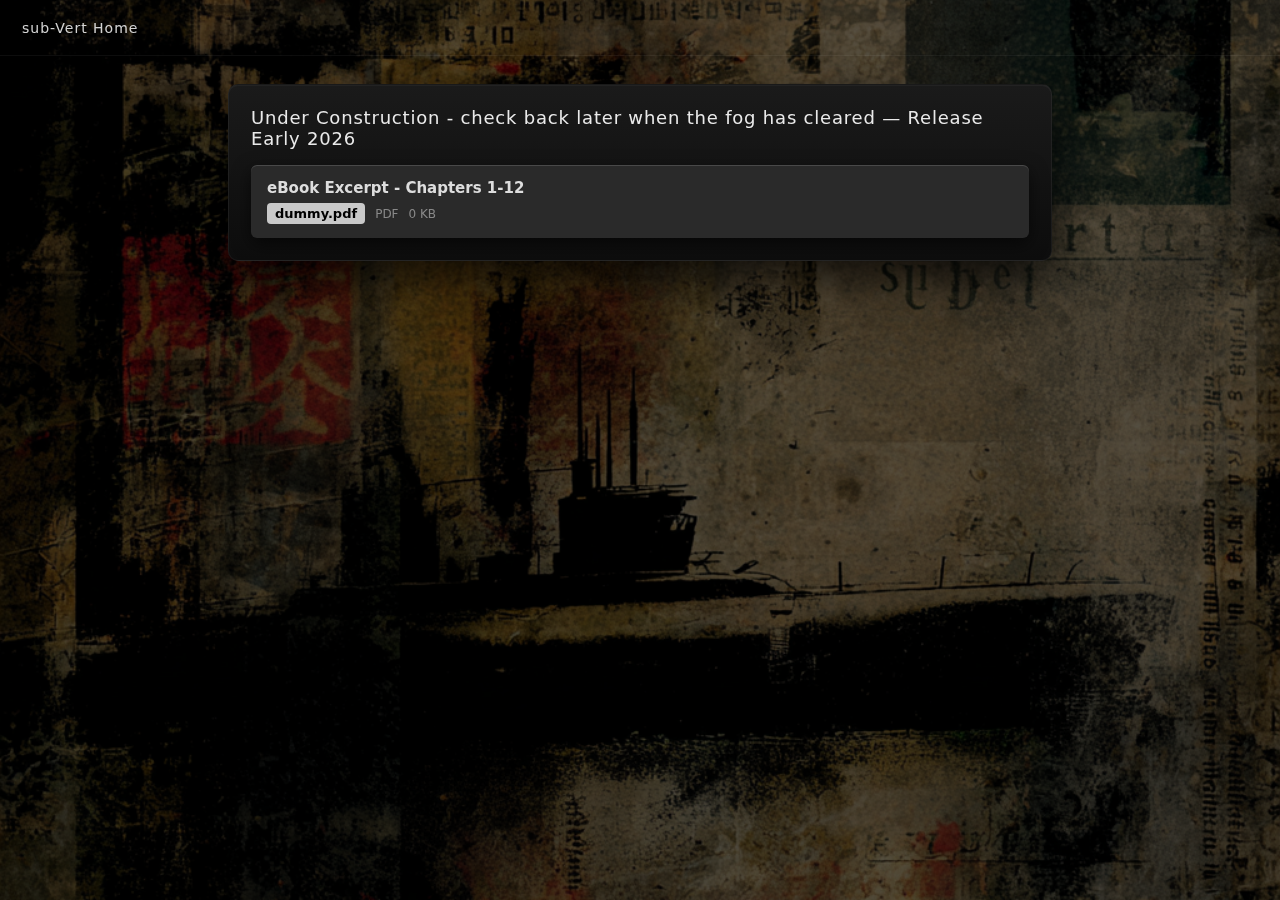
<file: bt_info.html>
<!doctype html>
<html lang="en">
<head>
<meta charset="utf-8">
<meta name="viewport" content="width=device-width, initial-scale=1">
<title>sub-Vert File Access</title>

<style>
/* ---- palette & base ---- */
:root{
  --black: #000000;
  --panel: #121212;
  --panel-gloss: linear-gradient(180deg, #1a1a1a, #0d0d0d);
  --border-soft: rgba(255,255,255,0.05);

  --copper: #2a2a2a;
  --copper-text: #dddddd;
  
/*  --copper: linear-gradient(
    90deg,
    #3a2a1c,
    #5c432a,
    #4a3422
  );
  --copper-text: #e0c9aa;
*/ 
  
  
  --muted: #9a9a9a;
  --white: #eaeaea;
}

*{
  box-sizing: border-box;
}

html,body{
  margin:0;
  padding:0;
  min-height:100%;
  background-color:#000;
  background-image: url("images/bg_will.png");
  background-size: cover;
  background-position: center center;
  background-repeat: no-repeat;
  background-attachment: fixed;
  color: var(--white);
  font-family: system-ui, -apple-system, BlinkMacSystemFont, "Helvetica Neue", Arial, sans-serif;
}

body::before{
  content:"";
  position: fixed;
  inset: 0;
  background: rgba(0,0,0,0.65);
  z-index: 0;
}
main, header{
  position: relative;
  z-index: 1;
}

/* ---- layout ---- */
header{
  padding: 18px 22px;
  border-bottom: 1px solid var(--border-soft);
}

header a{
  color: var(--white);
  text-decoration: none;
  font-size: 14px;
  letter-spacing: 1px;
  opacity: 0.9;
}

header a:hover{
  opacity: 1;
}

main{
  padding: 28px 18px 60px;
  max-width: 860px;
  margin: 0 auto;
  display: flex;
  flex-direction: column;
  gap: 28px;
}

/* ---- floating section panel ---- */
section.release{
  background: var(--panel-gloss);
  border: 1px solid var(--border-soft);
  border-radius: 10px;
  padding: 22px;
  box-shadow:
    0 20px 40px rgba(0,0,0,0.7),
    inset 0 1px 0 rgba(255,255,255,0.04);
}

/* optional section heading */
.release h2{
  margin: 0 0 16px 0;
  font-size: 18px;
  font-weight: 500;
  letter-spacing: 0.8px;
}

/* ---- download bar ---- */
.download{
  display: flex;
  flex-direction: column;
  gap: 6px;
  padding: 14px 16px;
  border-radius: 6px;
  background: var(--copper);
  box-shadow:
    inset 0 1px 0 rgba(255,255,255,0.15),
    0 6px 18px rgba(0,0,0,0.6);
}

/* title text (not the link) */
.download .title{
  font-size: 15px;
  font-weight: 600;
  color: var(--copper-text);
}

/* file line */
.download .file{
  font-size: 13px;
  display: flex;
  flex-wrap: wrap;
  gap: 10px;
  align-items: center;
}

/* actual download link */
.download .file a{
  color: #000;
  background: rgba(255,255,255,0.75);
  padding: 3px 8px;
  border-radius: 4px;
  text-decoration: none;
  font-weight: 600;
}

.download .file a:hover{
  background: rgba(255,255,255,0.9);
}

/* metadata */
.download .meta{
  color: #BBB;
  opacity: 0.65;
  font-size: 12px;
}

/* ---- mobile polish ---- */
@media (max-width: 480px){
  .release{
    padding: 18px;
  }
  .release h2{
    font-size: 16px;
  }
}
</style>
</head>

<body>

<header>
  <a href="index.html">sub-Vert Home</a>
</header>

<main>


		
  <!-- ===== SECTION 1 ===== -->
  <section class="release">
    <h2>Under Construction - check back later when the fog has cleared — Release Early 2026</h2>

    <div class="download">
 
      <div class="title">
        eBook Excerpt - Chapters 1-12 
      </div>
  <div class="file">
   <a href="files/dummy.pdf" target="_blank">
     dummy.pdf
   </a>
   <span class="meta">PDF</span>
   <span class="meta">0 KB</span>
  </div>

    </div>
  </section>

  <!-- ===== SECTION 2 =====   <section class="release">
    <h2>Warm Blue Waters -- Release Spring 2026</h2>
   <div class="download">
      <div class="title">
        eBook Chapter Summary *** Spoiler Alert ***
      </div>
      <div class="file">
        <a href="warm_blue_summary.pdf" target="_blank">
          warm_blue_summary.pdf
        </a>
        <span class="meta">PDF</span>
        <span class="meta"> KB</span>
      </div>
    </div>
  </section>
-->

</main>

</body>
</html>
</file>
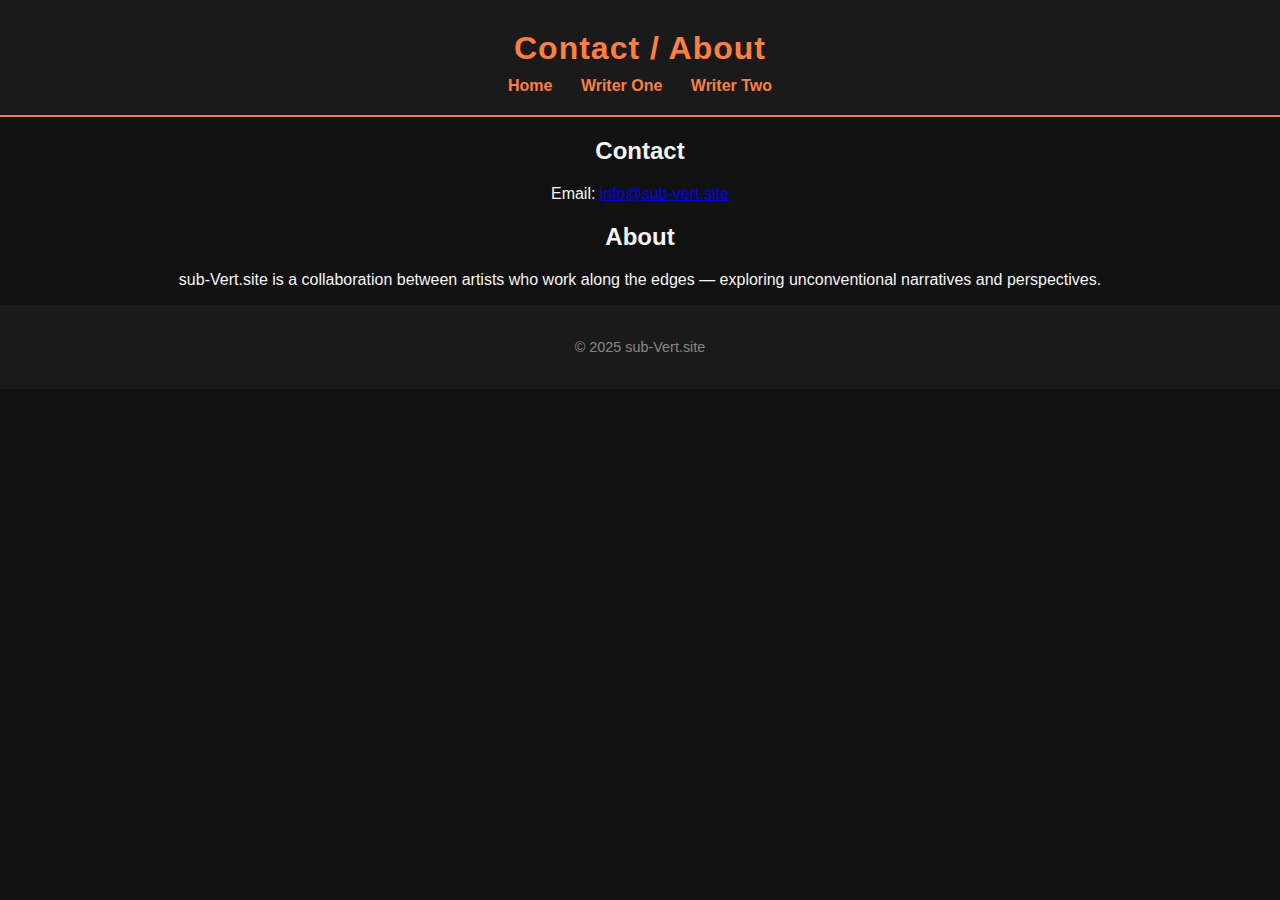
<file: contact.html>
<!DOCTYPE html>
<html lang="en">
<head>
  <meta charset="UTF-8" />
  <meta name="viewport" content="width=device-width, initial-scale=1.0" />
  <title>Contact / About | sub-Vert.site</title>
  <link rel="stylesheet" href="style.css" />
  <link rel="icon" type="image/png" href="favicon.png" />
</head>
<body>
  <header>
    <h1>Contact / About</h1>
    <nav>
      <a href="index.html">Home</a>
      <a href="writer1.html">Writer One</a>
      <a href="writer2.html">Writer Two</a>
    </nav>
  </header>

  <main>
    <h2>Contact</h2>
    <p>Email: <a href="mailto:info@sub-vert.site">info@sub-vert.site</a></p>

    <h2>About</h2>
    <p>sub-Vert.site is a collaboration between artists who work along the edges — exploring unconventional narratives and perspectives.</p>
  </main>

  <footer>
    <p>© 2025 sub-Vert.site</p>
  </footer>
</body>
</html>
</file>
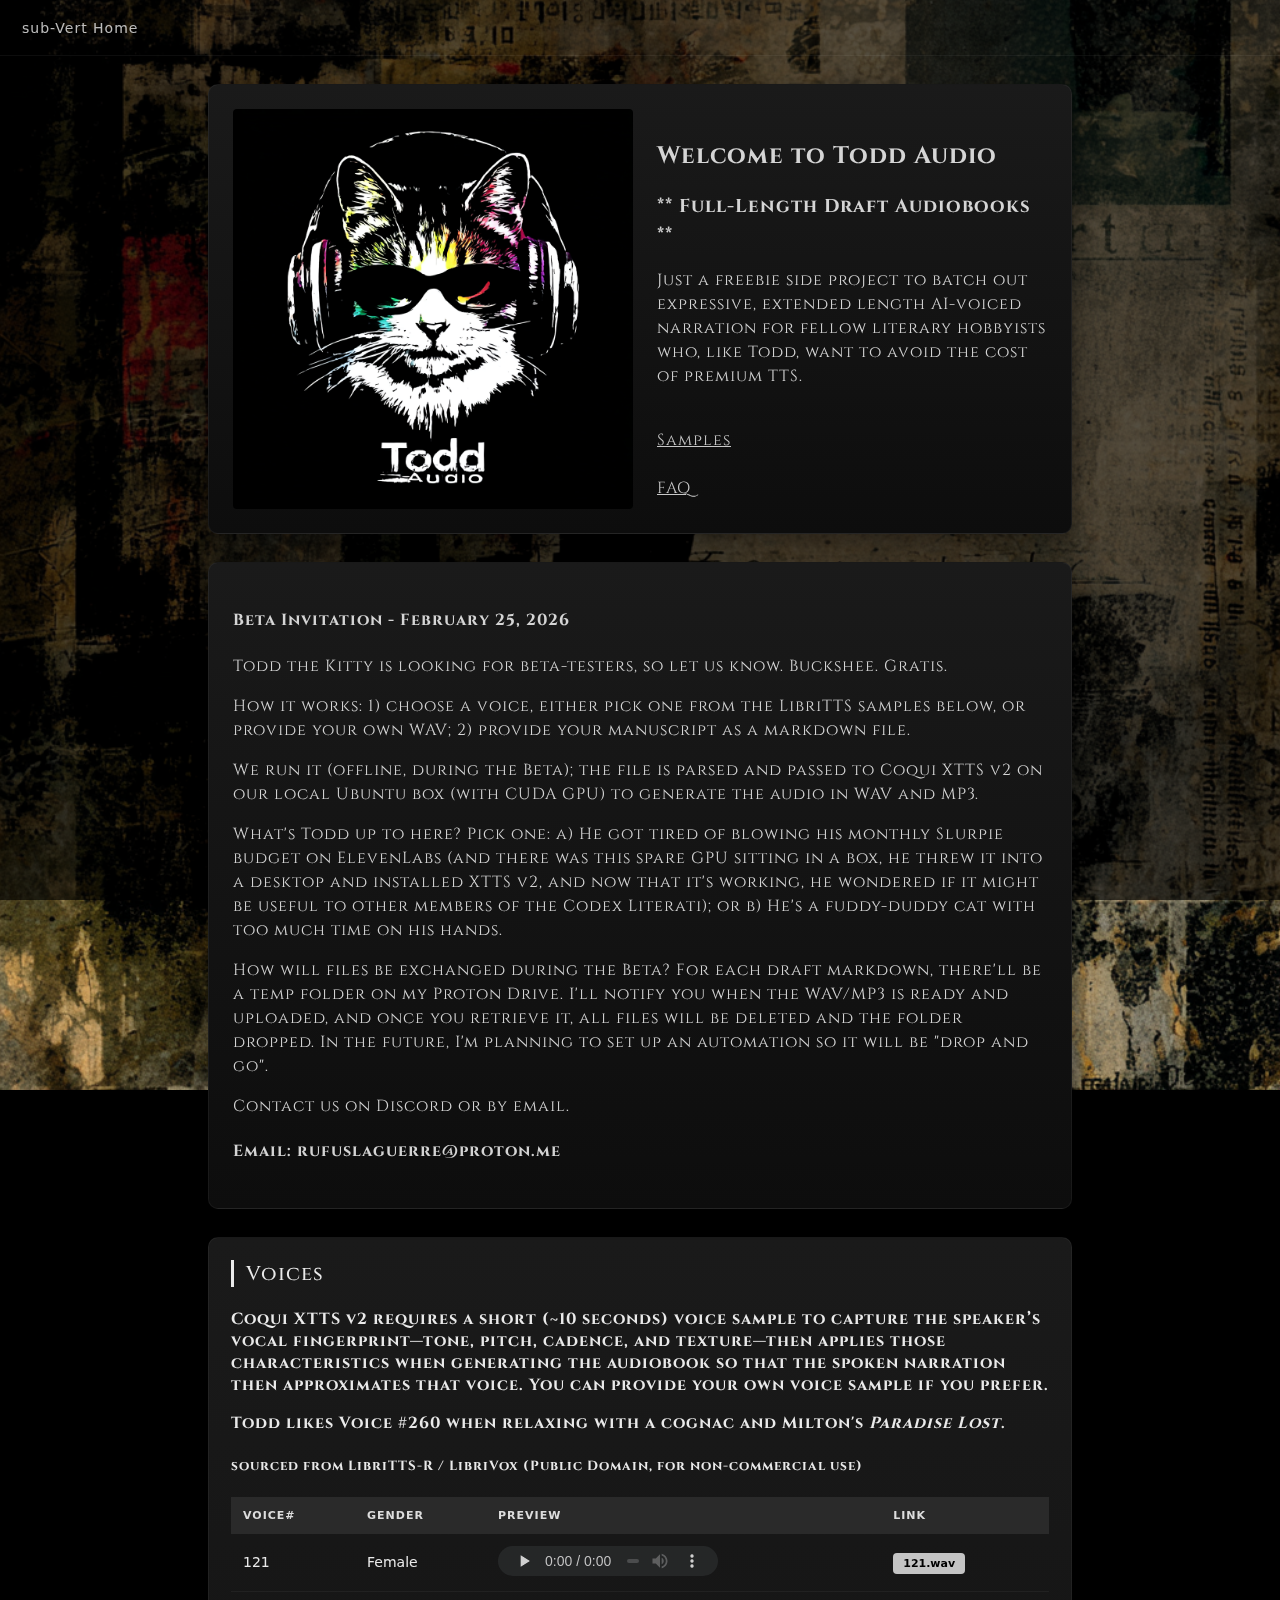
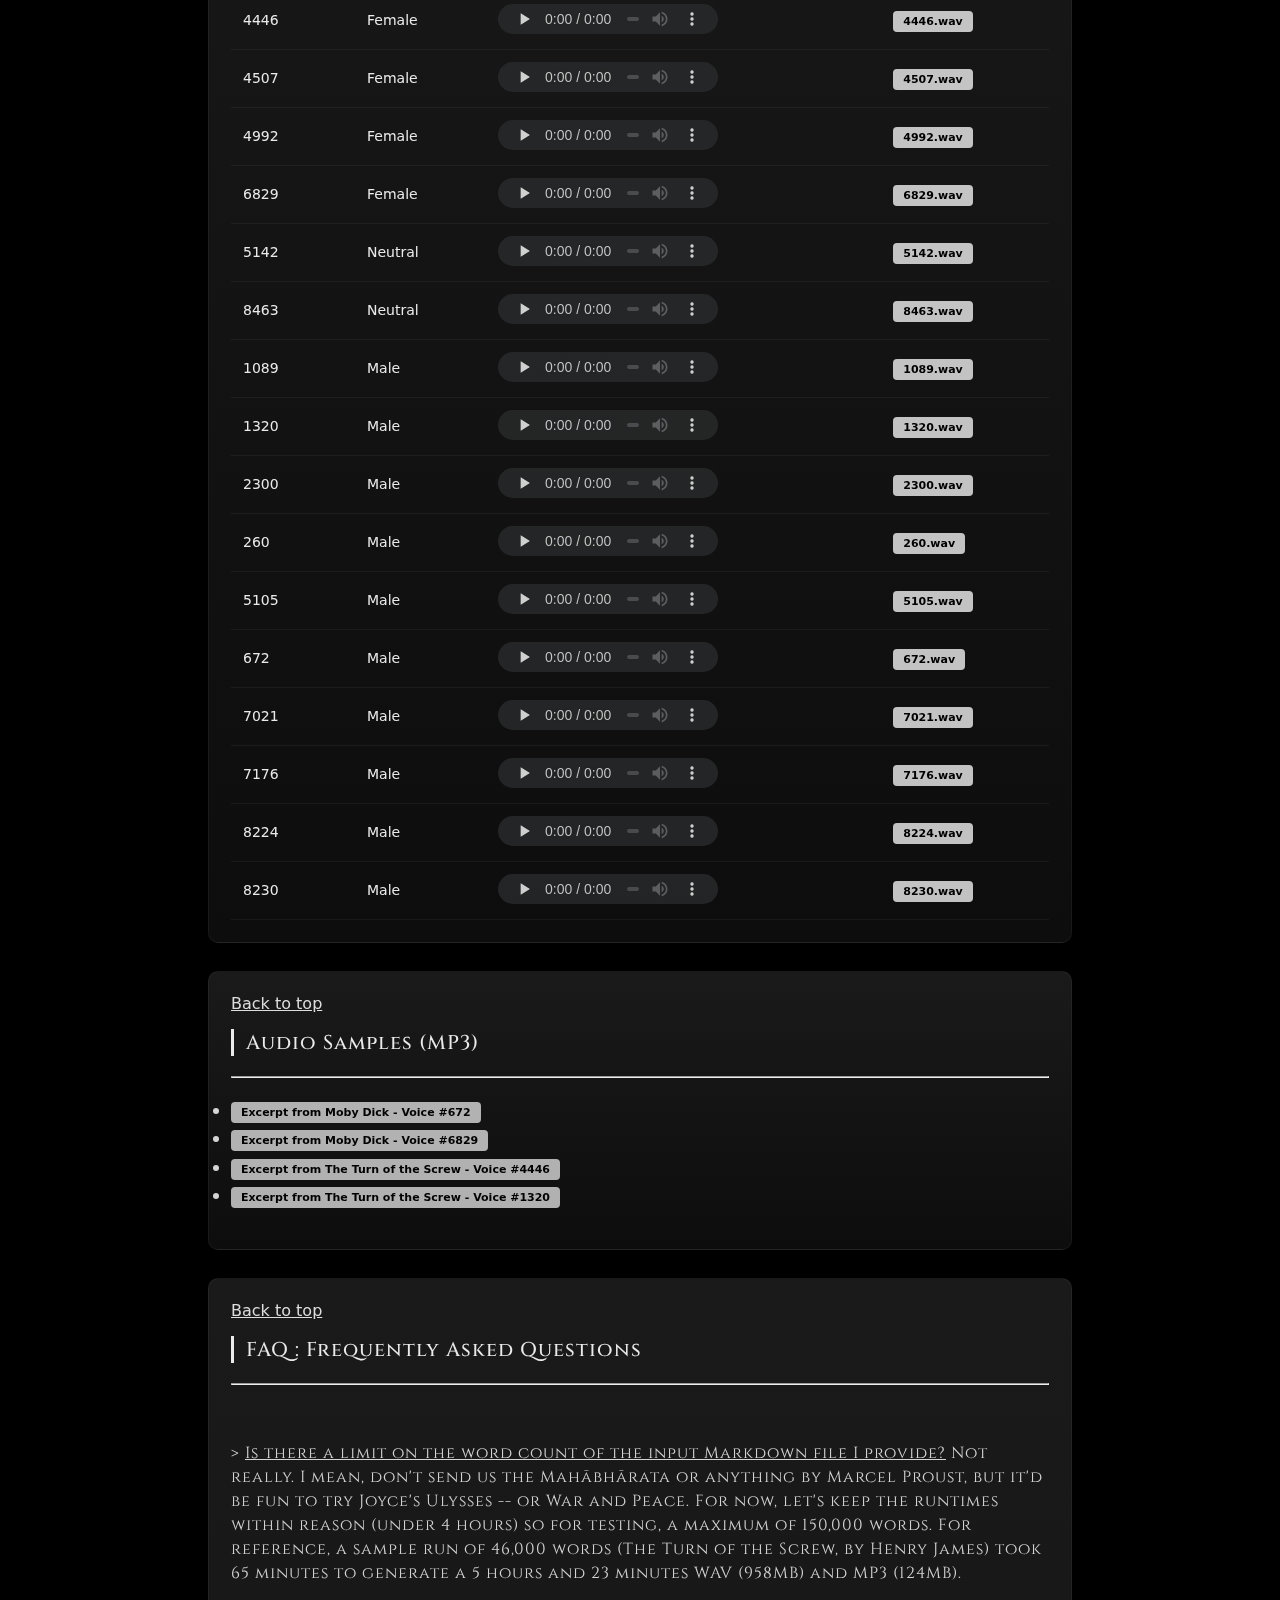
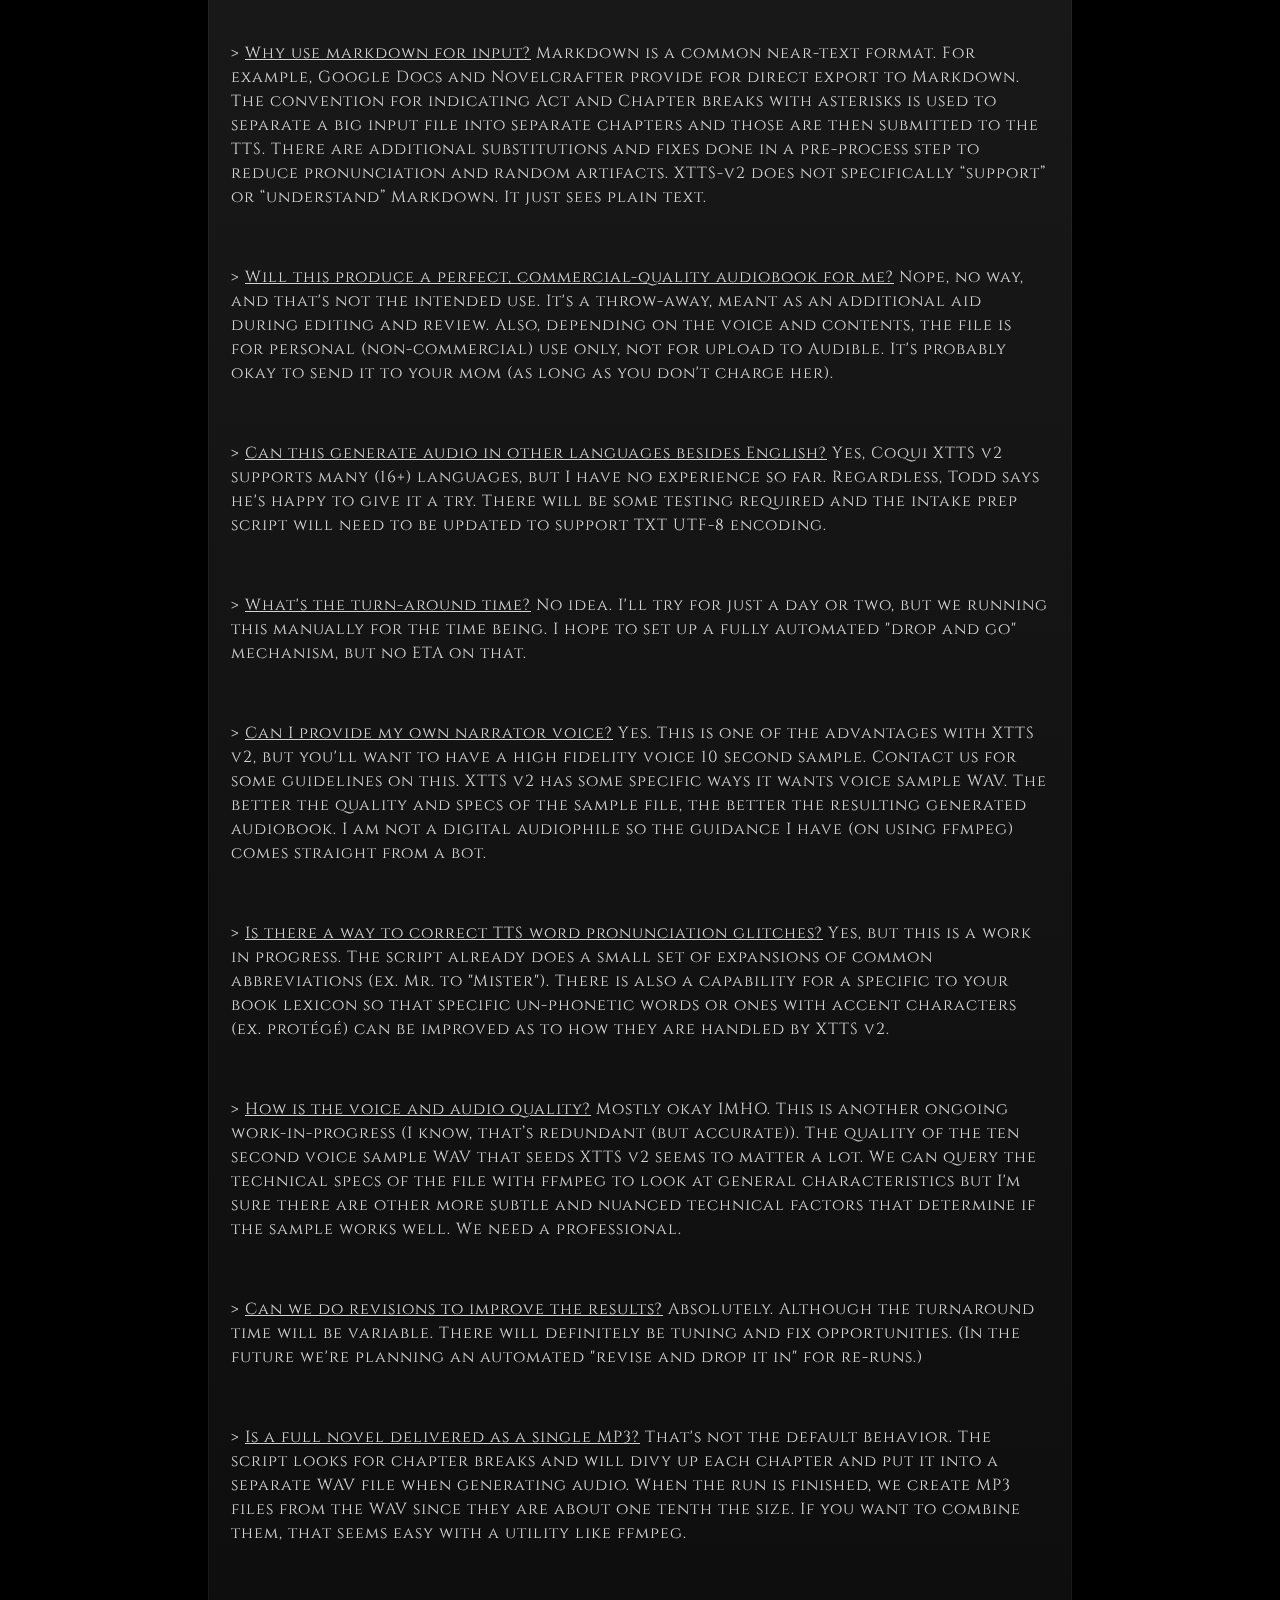
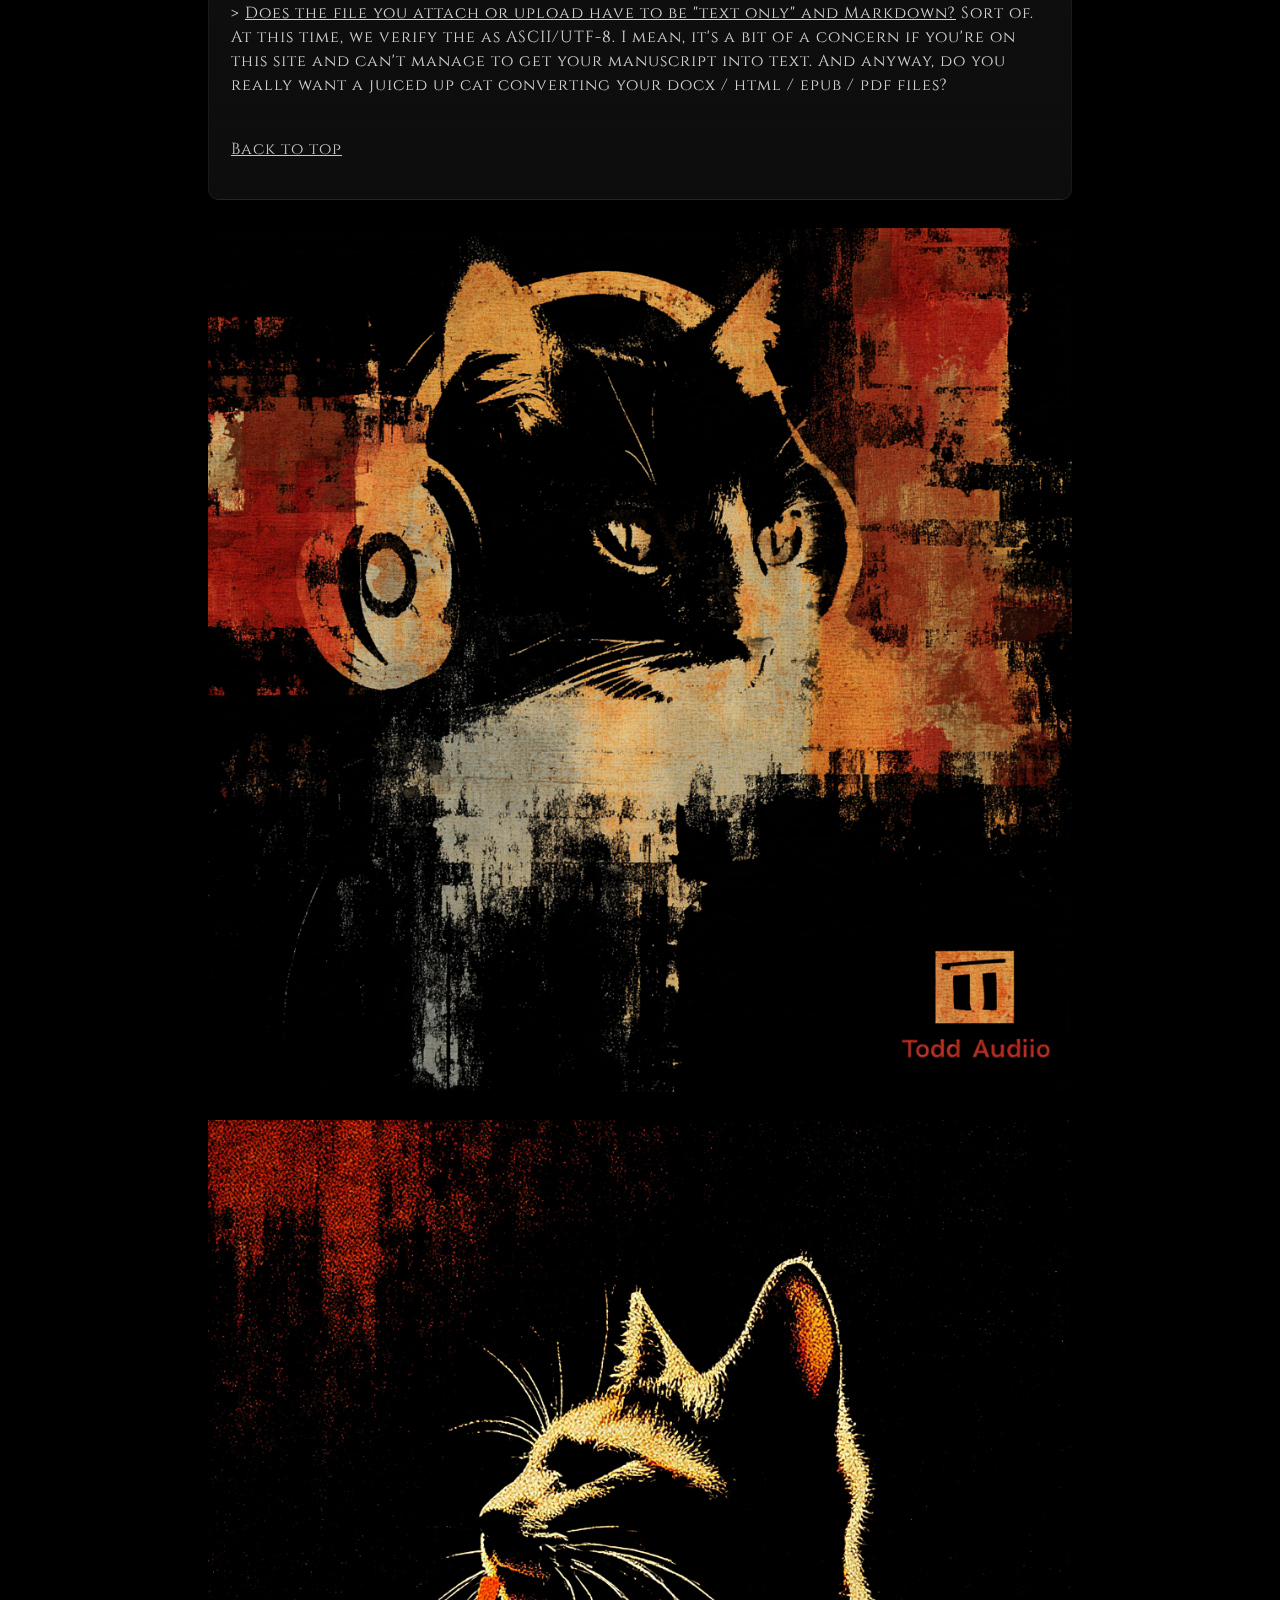
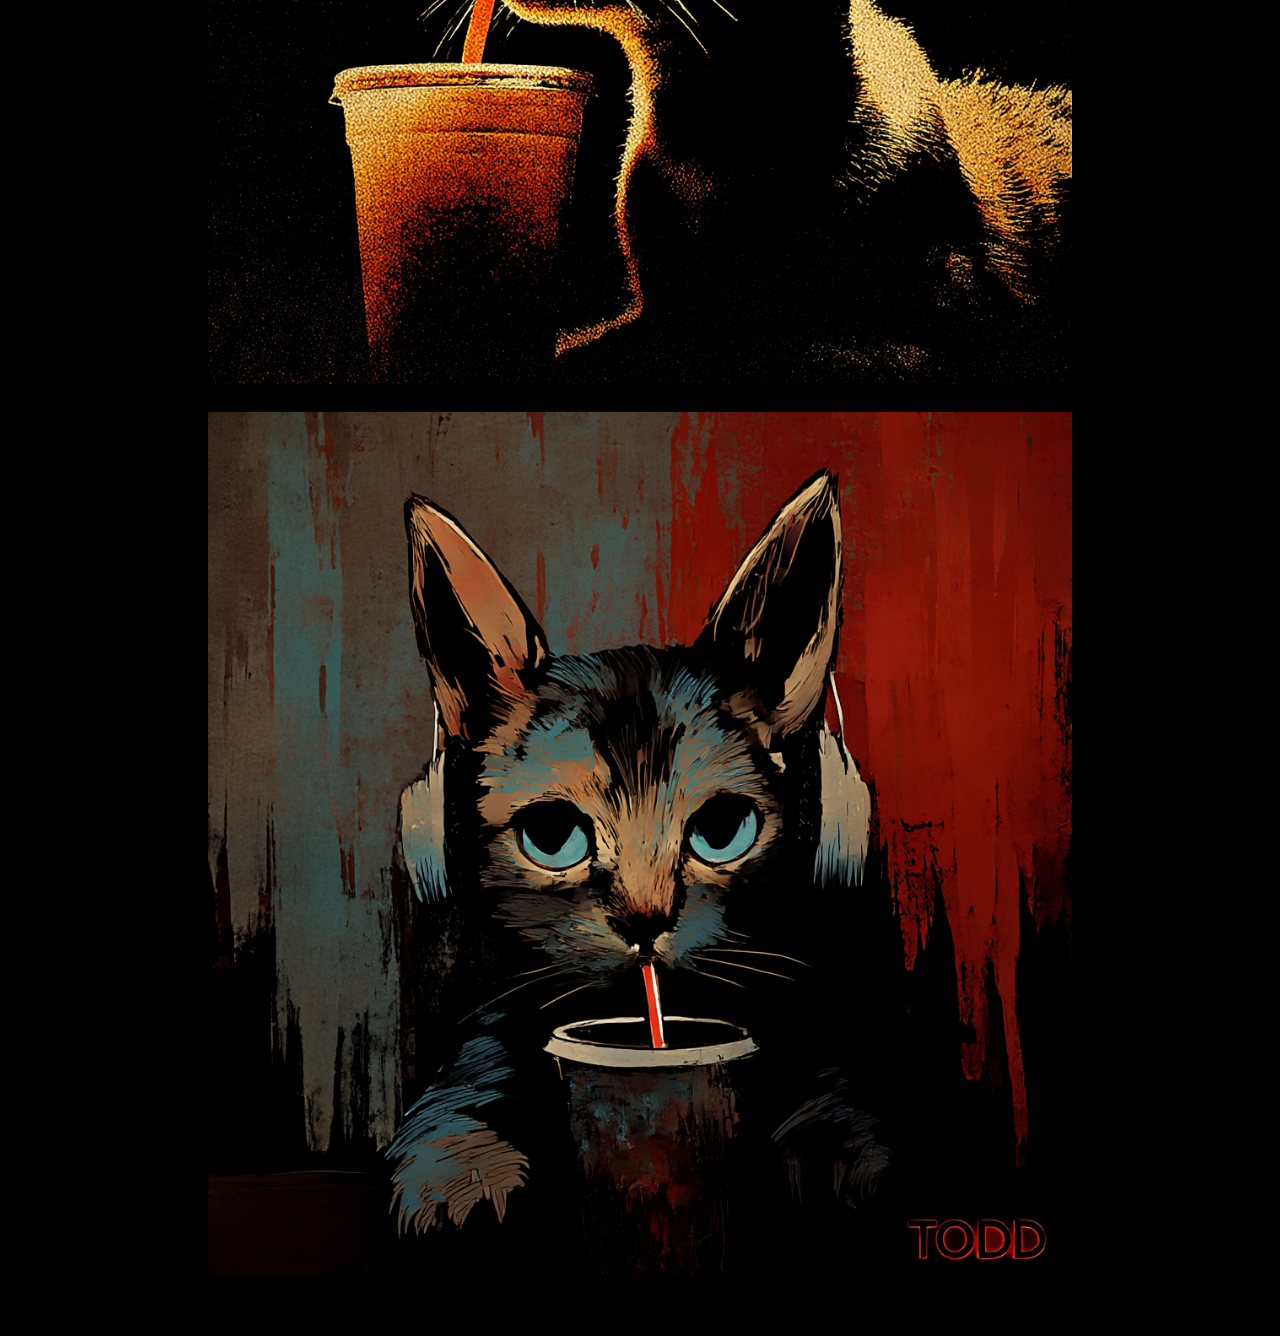
<file: todd_audio.html>
<!doctype html>
<html lang="en">
<head>
<meta charset="utf-8">
<meta name="viewport" content="width=device-width, initial-scale=1">
<title>Todd Audio TTS</title>



<link href="https://fonts.googleapis.com/css2?family=Cinzel:wght@500&display=swap" rel="stylesheet">

<style>
/* ---- palette & base (Preserved from original) ---- */
:root{
  --black: #000000;
  --panel: #121212;
  --panel-gloss: linear-gradient(180deg, #1a1a1a, #0d0d0d);
  --border-soft: rgba(255,255,255,0.05);
  --copper: #2a2a2a;
  --copper-text: #dddddd;
  --muted: #9a9a9a;
  --white: #eaeaea;
}

*{
  box-sizing: border-box;
}

html,body{
  margin:0;
  padding:0;
  min-height:100%;
  background-color:#000;
  background-image: url("images/bg_will.png");
  background-size: cover;
  background-position: center center;
  background-repeat: no-repeat;
  background-attachment: fixed;
  color: var(--white);
  font-family: system-ui, -apple-system, BlinkMacSystemFont, "Helvetica Neue", Arial, sans-serif;
}

body::before{
  content:"";
  position: fixed;
  inset: 0;
  background: rgba(0,0,0,0.65);
  z-index: 0;
}
main, header{
  position: relative;
  z-index: 1;
}

/* ---- layout ---- */
/* ---- layout ---- */
header{
  padding: 18px 22px;
  border-bottom: 1px solid var(--border-soft);
}

/* Updated to ensure links stay visible */
header a, 
header a:visited {
  color: var(--white);
  text-decoration: none;
  font-size: 14px;
  letter-spacing: 1px;
  opacity: 0.8;
  transition: opacity 0.2s ease;
}

header a:hover {
  opacity: 1;
  color: var(--white); /* Forces it to stay white on hover */
}

main{
  padding: 28px 18px 60px;
  max-width: 900px;
  margin: 0 auto;
  display: flex;
  flex-direction: column;
  gap: 28px;
}

/* ---- NEW: Logo & Top Text Section ---- */
.brand-header {
  display: flex;
  align-items: center;
  gap: 24px;
  background: var(--panel-gloss);
  border: 1px solid var(--border-soft);
  border-radius: 10px;
  padding: 24px;
  box-shadow: 0 10px 30px rgba(0,0,0,0.5);
}

.brand-header img {
  max-height: 400px;
  width: auto;
  border-radius: 4px;
}

.brand-text {
  flex: 1;
  /* 2. UPDATED THESE TWO LINES FOR CINZEL */
    font-family: 'Cinzel', serif;
    letter-spacing: 1px;
  font-size: 16px;
  line-height: 1.5;
  color: var(--white);
  opacity: 0.9;
}

/* ---- Table & Content Styling ---- */
section.release{
  background: var(--panel-gloss);
  border: 1px solid var(--border-soft);
  border-radius: 10px;
  padding: 22px;
  box-shadow: 0 20px 40px rgba(0,0,0,0.7);
}

.release h2{
  margin: 0 0 20px 0;
  font-size: 20px;
  font-weight: 500;
  letter-spacing: 0.8px;
  border-left: 3px solid var(--white);
  padding-left: 12px;
}

.table-container {
  overflow-x: auto;
}

table {
  width: 100%;
  border-collapse: collapse;
  font-size: 14px;
}

th {
  text-align: left;
  background: var(--copper);
  color: var(--copper-text);
  padding: 12px;
  text-transform: uppercase;
  font-size: 11px;
  letter-spacing: 1px;
}

td {
  padding: 12px;
  border-bottom: 1px solid var(--border-soft);
  vertical-align: middle;
}

audio {
  height: 30px;
  width: 220px;
  filter: invert(90%) hue-rotate(180deg) brightness(1.2);
  opacity: 0.8;
}

.file-link {
  color: #000;
  background: rgba(255,255,255,0.75);
  padding: 4px 10px;
  border-radius: 4px;
  text-decoration: none;
  font-weight: 600;
  font-size: 11px;
}

.file-link:hover {
  background: rgba(255,255,255,0.9);
}


hr.custom1 {
    border: none;           /* Remove default border */
    height: 5px;            /* Set the thickness (height) */
	color: #567;
    background-color: #345; /* Set the color */
  }


/* ---- mobile polish ---- */
@media (max-width: 600px){
  .brand-header {
    flex-direction: column;
    text-align: center;
    gap: 16px;
  }
  audio { width: 140px; }
  th, td { padding: 8px; }
}
</style>
</head>

<body>

<header>
  <a href="index.html">sub-Vert Home</a>
</header>

<main>

  <div class="brand-header">
    <img src="./images/todd_audio_logo.png" alt="Todd Audio Logo">
    <div class="brand-text">
  <p>
<h2>Welcome to Todd Audio</h2>
	<h3>** Full-Length Draft Audiobooks **</h3>
	<p>Just a freebie side project to batch out expressive, extended length AI-voiced narration for fellow literary hobbyists who, like Todd, want to avoid the cost of premium TTS.</p>
	<br><a href="#mp3" style="color: #dddddd;">Samples</a>
	<br><br><a href="#faq" style="color: #dddddd;">FAQ</a>
 	</div>
  </div>


  <div class="brand-header">
    <div class="brand-text">
  <p>
<h4>Beta Invitation - February 25, 2026</h4>
<p>Todd the Kitty is looking for beta-testers, so let us know. Buckshee. Gratis. 
<p>How it works: 1) choose a voice, either pick one from the LibriTTS samples below, or provide your own WAV; 2) provide your manuscript as a markdown file. 
	<p>We run it (offline, during the Beta); the file is parsed and passed to Coqui XTTS v2 on our local Ubuntu box (with CUDA GPU) to generate the audio in WAV and MP3.
<p> What's Todd up to here? Pick one: a) He got tired of blowing his monthly Slurpie budget on ElevenLabs (and there was this spare GPU sitting in a box, he threw it into a desktop and installed XTTS v2, and now that it's working, he wondered if it might be useful to other members of the Codex Literati); or  b) He's a fuddy-duddy cat with too much time on his hands.
<p>How will files be exchanged during the Beta? For each draft markdown, there'll be a temp folder on my Proton Drive. I'll notify you when the WAV/MP3 is ready and uploaded, and once you retrieve it, all files will be deleted and the folder dropped. In the future, I'm planning to set up an automation so it will be "drop and go".
	
	<p>Contact us on Discord or by email.
<br><p><h4>Email:  rufuslaguerre@proton.me</h4>
		</div>
  </div>

  <section class="release">
    <h2 style="font-family: 'Cinzel', serif; letter-spacing: 1px;">Voices</h2>
	<h4 style="font-family: 'Cinzel', serif; letter-spacing: 1px;">  Coqui XTTS v2 requires a short (~10 seconds) voice sample to capture the speaker’s vocal fingerprint—tone, pitch, cadence, and texture—then applies those characteristics when generating the audiobook so that the spoken narration then approximates that voice. You can provide your own voice sample if you prefer. 
		<p>Todd likes Voice #260 when relaxing with a cognac and Milton's <i>Paradise Lost</i>. </h4>
	<h5 style="font-family: 'Cinzel', serif; letter-spacing: 1px;">sourced from LibriTTS-R / LibriVox (Public Domain, for non-commercial use)</h5>
    <div class="table-container">
      <table>
        <thead>
          <tr>
            <th>Voice#</th>
            <th>Gender</th>
            <th>Preview</th>
            <th>Link</th>
          </tr>
        </thead>
        <tbody>
          <tr>
            <td>121</td>
            <td>Female</td>
            <td><audio controls preload="none"><source src="./files/121.wav" type="audio/wav"></audio></td>
            <td><a href="./files/121.wav" class="file-link" target="_blank">121.wav</a></td>
          </tr>
          <tr>
            <td>4446</td>
            <td>Female</td>
            <td><audio controls preload="none"><source src="./files/4446.wav" type="audio/wav"></audio></td>
            <td><a href="./files/4446.wav" class="file-link" target="_blank">4446.wav</a></td>
          </tr>
          <tr>
            <td>4507</td>
            <td>Female</td>
            <td><audio controls preload="none"><source src="./files/4507.wav" type="audio/wav"></audio></td>
            <td><a href="./files/4507.wav" class="file-link" target="_blank">4507.wav</a></td>
          </tr>
          <tr>
            <td>4992</td>
            <td>Female</td>
            <td><audio controls preload="none"><source src="./files/4992.wav" type="audio/wav"></audio></td>
            <td><a href="./files/4992.wav" class="file-link" target="_blank">4992.wav</a></td>
          </tr>
          <tr>
            <td>6829</td>
            <td>Female</td>
            <td><audio controls preload="none"><source src="./files/6829.wav" type="audio/wav"></audio></td>
            <td><a href="./files/6829.wav" class="file-link" target="_blank">6829.wav</a></td>
          </tr>
          <tr>
            <td>5142</td>
            <td>Neutral</td>
            <td><audio controls preload="none"><source src="./files/5142.wav" type="audio/wav"></audio></td>
            <td><a href="./files/5142.wav" class="file-link" target="_blank">5142.wav</a></td>
          </tr>
          <tr>
            <td>8463</td>
            <td>Neutral</td>
            <td><audio controls preload="none"><source src="./files/8463.wav" type="audio/wav"></audio></td>
            <td><a href="./files/8463.wav" class="file-link" target="_blank">8463.wav</a></td>
          </tr>
          <tr>
            <td>1089</td>
            <td>Male</td>
            <td><audio controls preload="none"><source src="./files/1089.wav" type="audio/wav"></audio></td>
            <td><a href="./files/1089.wav" class="file-link" target="_blank">1089.wav</a></td>
          </tr>
          <tr>
            <td>1320</td>
            <td>Male</td>
            <td><audio controls preload="none"><source src="./files/1320.wav" type="audio/wav"></audio></td>
            <td><a href="./files/1320.wav" class="file-link" target="_blank">1320.wav</a></td>
          </tr>
          <tr>
            <td>2300</td>
            <td>Male</td>
            <td><audio controls preload="none"><source src="./files/2300.wav" type="audio/wav"></audio></td>
            <td><a href="./files/2300.wav" class="file-link" target="_blank">2300.wav</a></td>
          </tr>
          <tr>
            <td>260</td>
            <td>Male</td>
            <td><audio controls preload="none"><source src="./files/260.wav" type="audio/wav"></audio></td>
            <td><a href="./files/260.wav" class="file-link" target="_blank">260.wav</a></td>
          </tr>
          <tr>
            <td>5105</td>
            <td>Male</td>
            <td><audio controls preload="none"><source src="./files/5105.wav" type="audio/wav"></audio></td>
            <td><a href="./files/5105.wav" class="file-link" target="_blank">5105.wav</a></td>
          </tr>
          <tr>
            <td>672</td>
            <td>Male</td>
            <td><audio controls preload="none"><source src="./files/672.wav" type="audio/wav"></audio></td>
            <td><a href="./files/672.wav" class="file-link" target="_blank">672.wav</a></td>
          </tr>
          <tr>
            <td>7021</td>
            <td>Male</td>
            <td><audio controls preload="none"><source src="./files/7021.wav" type="audio/wav"></audio></td>
            <td><a href="./files/7021.wav" class="file-link" target="_blank">7021.wav</a></td>
          </tr>
          <tr>
            <td>7176</td>
            <td>Male</td>
            <td><audio controls preload="none"><source src="./files/7176.wav" type="audio/wav"></audio></td>
            <td><a href="./files/7176.wav" class="file-link" target="_blank">7176.wav</a></td>
          </tr>
          <tr>
            <td>8224</td>
            <td>Male</td>
            <td><audio controls preload="none"><source src="./files/8224.wav" type="audio/wav"></audio></td>
            <td><a href="./files/8224.wav" class="file-link" target="_blank">8224.wav</a></td>
          </tr>
          <tr>
            <td>8230</td>
            <td>Male</td>
            <td><audio controls preload="none"><source src="./files/8230.wav" type="audio/wav"></audio></td>
            <td><a href="./files/8230.wav" class="file-link" target="_blank">8230.wav</a></td>
          </tr>
        </tbody>
      </table>
    </div>

  </section>


<section class="release" id="mp3">
	<a href="#top" style="color: #dddddd;">Back to top</a><p>
	<h2 style="font-family: 'Cinzel', serif; letter-spacing: 1px;">Audio Samples (MP3)</h2><hr>
    <div class="brand-text" style="font-family: system-ui, sans-serif; text-transform: none; letter-spacing: normal;">
    <p>
		<h3>
<li><a href="./files/BX1038_CH00.mp3" class="file-link" target="_blank">Excerpt from Moby Dick - Voice #672</a>
<li><a href="./files/BX1036_CH00.mp3" class="file-link" target="_blank">Excerpt from Moby Dick - Voice #6829</a>
<li><a href="./files/BX1033_CH00.mp3" class="file-link" target="_blank">Excerpt from The Turn of the Screw - Voice #4446</a>
<li><a href="./files/BX1037_CH00.mp3" class="file-link" target="_blank">Excerpt from The Turn of the Screw - Voice #1320</a>

<!-- 
<ul>
<li><a href="./files/recording01.wav" class="file-link" target="_blank">Excerpt from <u>The Turn of the Screw</u> by Henry James (Voice #555)</a>
<li><a href="./files/recording02.wav" class="file-link" target="_blank">Excerpt from <u>Moby Dick</u> by Herman Melville  (Voice #555)</a>
<li><a href="./files/recording03.wav" class="file-link" target="_blank">Excerpt from <u>The Portrait of Dorian Gray</u> by Oscar Wilde  (Voice #555)</a>
</ul>
-->
			</h3> 
  </div>
</section>

<section class="release" id="faq">
	<a href="#top" style="color: #dddddd;">Back to top</a><p>
  <h2 style="font-family: 'Cinzel', serif; letter-spacing: 1px;">FAQ : Frequently Asked Questions</h2><hr>
  
  <div class="brand-text" style="font-family: 'Cinzel', serif; letter-spacing: 1px;">
    <p>
<br>
<p>> <u>Is there a limit on the word count of the input Markdown file I provide?</u> Not really. I mean, don't send us the Mahābhārata or anything by Marcel Proust, but it'd be fun to try Joyce's Ulysses -- or War and Peace. For now, let's keep the runtimes within reason (under 4 hours) so for testing, a maximum of 150,000 words. For reference, a sample run of 46,000 words (The Turn of the Screw, by Henry James) took 65 minutes to generate a 5 hours and 23 minutes WAV (958MB) and MP3 (124MB).</p><br>

<p>> <u>Why use markdown for input?</u> Markdown is a common near-text format. For example, Google Docs and Novelcrafter provide for direct export to Markdown. The convention for indicating Act and Chapter breaks with asterisks is used to separate a big input file into separate chapters and those are then submitted to the TTS. There are additional substitutions and fixes done in a pre-process step to reduce pronunciation and random artifacts. XTTS-v2 does not specifically “support” or “understand” Markdown. It just sees plain text.</p><br>

<p>> <u>Will this produce a perfect, commercial-quality audiobook for me?</u> Nope, no way, and that's not the intended use. It's a throw-away, meant as an additional aid during editing and review. Also, depending on the voice and contents, the file is for personal (non-commercial) use only, not for upload to Audible. It's probably okay to send it to your mom (as long as you don't charge her).</p><br>

<p>> <u>Can this generate audio in other languages besides English?</u> Yes, Coqui XTTS v2 supports many (16+) languages, but I have no experience so far. Regardless, Todd says he's happy to give it a try. There will be some testing required and the intake prep script will need to be updated to support TXT UTF-8 encoding.</p><br>

<p>> <u>What's the turn-around time?</u> No idea. I'll try for just a day or two, but we running this manually for the time being. I hope to set up a fully automated "drop and go" mechanism, but no ETA on that.</p><br>

<p>> <u>Can I provide my own narrator voice?</u> Yes. This is one of the advantages with XTTS v2, but you'll want to have a high fidelity voice 10 second sample. Contact us for some guidelines on this. XTTS v2 has some specific ways it wants voice sample WAV. The better the quality and specs of the sample file, the better the resulting generated audiobook. I am not a digital audiophile so the guidance I have (on using ffmpeg) comes straight from a bot.<p><br>

<p>> <u>Is there a way to correct TTS word pronunciation glitches?</u> Yes, but this is a work in progress. The script already does a small set of expansions of common abbreviations (ex. Mr. to "Mister"). There is also a capability for a specific to your book lexicon so that specific un-phonetic words or ones with accent characters (ex. protégé) can be improved as to how they are handled by XTTS v2.</p><br>

<p>> <u>How is the voice and audio quality?</u> Mostly okay IMHO. This is another ongoing work-in-progress (I know, that’s redundant (but accurate)). The quality of the ten second voice sample WAV that seeds XTTS v2 seems to matter a lot. We can query the technical specs of the file with ffmpeg to look at general characteristics but I'm sure there are other more subtle and nuanced technical factors that determine if the sample works well. We need a professional.</p><br> 

<p>> <u>Can we do revisions to improve the results?</u> Absolutely. Although the turnaround time will be variable. There will definitely be tuning and fix opportunities. (In the future we're planning an automated "revise and drop it in" for re-runs.)</p><br>

<p>> <u>Is a full novel delivered as a single MP3?</u> That's not the default behavior. The script looks for chapter breaks and will divy up each chapter and put it into a separate WAV file when generating audio. When the run is finished, we create MP3 files from the WAV since they are about one tenth the size. If you want to combine them, that seems easy with a utility like ffmpeg.</p><br>

<p>> <u>Does the file you attach or upload have to be "text only" and Markdown?</u> Sort of. At this time, we verify the as ASCII/UTF-8. I mean, it's a bit of a concern if you're on this site and can't manage to get your manuscript into text. And anyway, do you really want a juiced up cat converting your docx / html / epub / pdf files?</p><br>


<!--

<p>> <u>Is my manuscript safe from theft?</u> As authors ourselves, we commit to keeping your IP  (Intellectual Property) files private and secure for the time we have them, and we will promptly and securely erase them (given that they'll be sitting in a restricted Google Drive or iCloud folder). While here, no one will read, "borrow", post, or duplicate your work. During this manual testing period, we'll spot check the audio but that's the extent of it. And while we're off on the legal tangent, and to state the obvious, please do not send us any material that is private, illegal, confidential, high value, government secrets from boxes in your bathroom, whatever...</p><br>

<p>> <u>Any thoughts on a post-process Quality Control to check the quality of the audio output?</u> Thoughts? Yes. Reality? Not yet. We've some quick tests with Whisper (Open AI Speech to Text) where the output WAV is fed in to Whisper to convert the audio back to text and then do a "diff" to compare that with the input md file.  Results are "mixed".  This will always be an approximation comparison.</p><br>


<p>> <u>What is Todd the Noble Kitty up to here?</u> Just a side project for meow, but maybe at some point, he'll kick the litter and take it further. For now, at least that expensive GPU he bought has some reason to turn on -- and then maybe produce something of use to others.<p><br>

<hr>
  <pre>
  	**Voice Sample Requirements (.wav)**

  	To get the best results from our free text-to-speech system, 
  	please follow these guidelines carefully.

  	## **1\) Length**

  	* **8 to 12 seconds**  
  	* One continuous take  
  	* No edits, no fades, no music

  	Longer is fine if it stays clean, 
  	but under 8 seconds is usually too little signal 
  	for consistent modeling.

  	---

  	## **2\) Speaking Style**

  	* Calm, steady pace  
  	* Clear enunciation  
  	* Neutral tone  
  	* No shouting  
  	* No whispering  
  	* No exaggerated emotion  
  	* No long pauses  
  	* No laughter or exclamations

  	Think: clear audiobook narration, 
  	not a dramatic performance.

  	---

  	## **3\) Recording Environment**

  	* Quiet room  
  	* No background music  
  	* No fan noise  
  	* No keyboard clicks  
  	* No traffic  
  	* No echo-heavy rooms (avoid kitchens, bathrooms)

  	If the room sounds “roomy,” your model 
  	will sound roomy forever.

  	---

  	## **4\) Technical Audio Requirements (WAV format)**

  	Submit **uncompressed WAV (PCM)** only.

  	### **Recommended Settings**

  	* Format: WAV (PCM)  
  	* Sample rate: **44.1 kHz or 48 kHz**  
  	* Bit depth: **16-bit or 24-bit**  
  	* Channels: **Mono preferred**  
  	* No normalization that causes clipping  
  	* No noise reduction artifacts  
  	* No compression (not MP3 converted to WAV)
  </pre>
  	<p>Important:  
  	If you recorded as MP3 and converted to WAV, that does not improve quality. We recommend recording directly to WAV.
	
-->	

	<a href="#top" style="color: #dddddd;">Back to top</a><p>

  </div>
</section>

    <img src="./images/todd_audio_logo2.png" alt="Todd Audio Logo2">
    <img src="./images/todd_slurpie2.png" alt="Todd Audio slurpie">
    <img src="./images/todd_slurpie1.png" alt="Todd Audio slurpie">



</main>
</body>
</html>
</file>
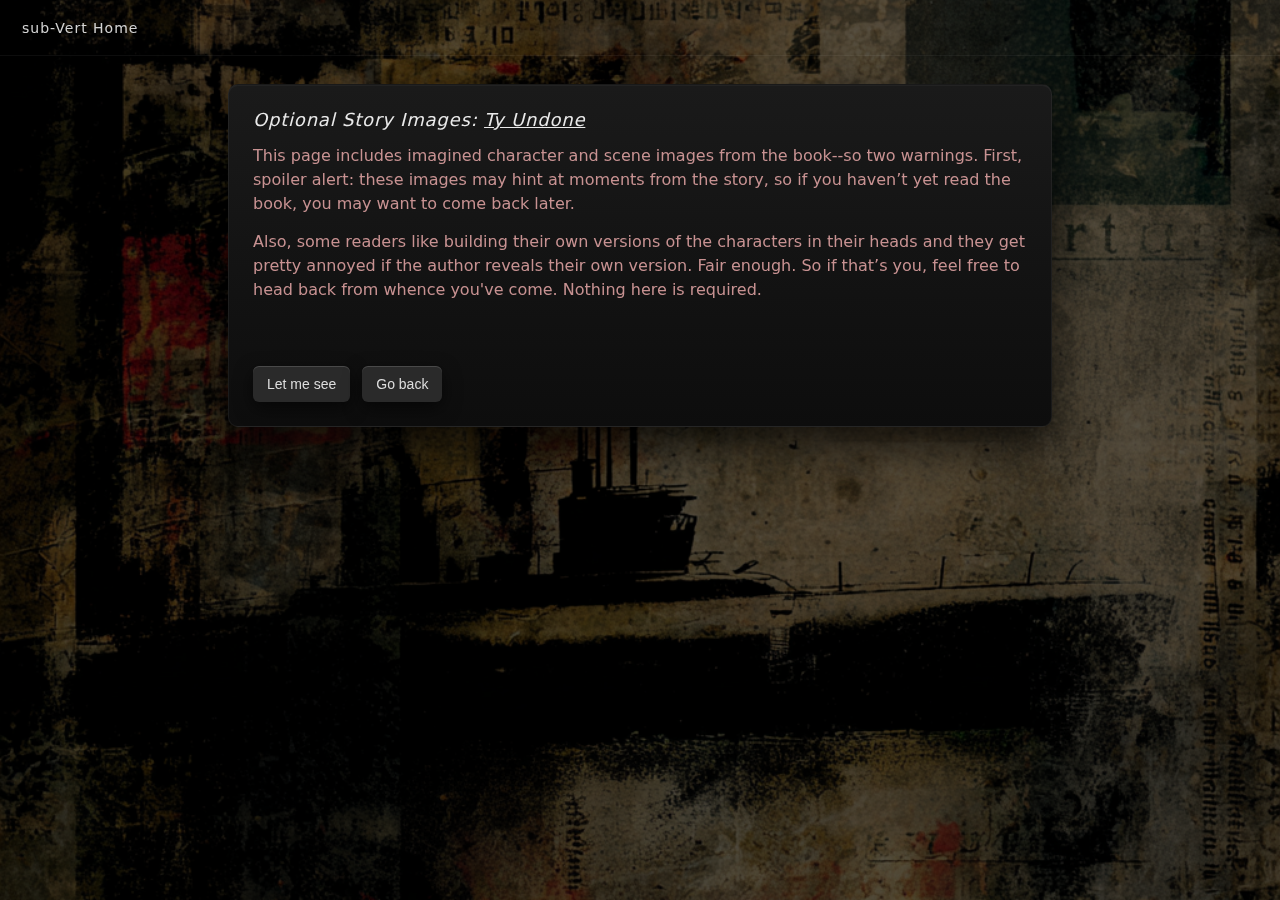
<file: ty_undone_gallery.html>
<!doctype html>
<html lang="en">
<head>
<meta charset="utf-8">
<meta name="viewport" content="width=device-width, initial-scale=1">
<title>Optional Visuals</title>

<style>
/* ---- palette & base (matched) ---- */
:root{
  --black: #000000;
  --panel: #121212;
  --panel-gloss: linear-gradient(180deg, #1a1a1a, #0d0d0d);
  --border-soft: rgba(255,255,255,0.05);

  --copper: #2a2a2a;
  --copper-text: #dddddd;

  --muted: #9a9a9a;
  --white: #eaeaea;
}

*{ box-sizing: border-box; }

html,body{
  margin:0;
  padding:0;
  min-height:100%;
  background-color:#000;
  background-image: url("images/bg_will.png");
  background-size: cover;
  background-position: center;
  background-repeat: no-repeat;
  background-attachment: fixed;
  color: var(--white);
  font-family: system-ui, -apple-system, BlinkMacSystemFont, "Helvetica Neue", Arial, sans-serif;
}

body::before{
  content:"";
  position: fixed;
  inset: 0;
  background: rgba(0,0,0,0.65);
  z-index: 0;
}

main, header{
  position: relative;
  z-index: 1;
}

header{
  padding: 18px 22px;
  border-bottom: 1px solid var(--border-soft);
}

header a{
  color: var(--white);
  text-decoration: none;
  font-size: 14px;
  letter-spacing: 1px;
  opacity: 0.9;
}

header a:hover{ opacity: 1; }

main{
  padding: 28px 18px 60px;
  max-width: 860px;
  margin: 0 auto;
  display: flex;
  flex-direction: column;
  gap: 28px;
}

/* ---- panel ---- */
section.panel{
  background: var(--panel-gloss);
  border: 1px solid var(--border-soft);
  border-radius: 10px;
  padding: 24px;
  box-shadow:
    0 20px 40px rgba(0,0,0,0.7),
    inset 0 1px 0 rgba(255,255,255,0.04);
}

.panel h2{
  margin: 0 0 14px 0;
  font-size: 18px;
  font-weight: 500;
  letter-spacing: 0.8px;
}

.panel p{
  margin: 0 0 14px 0;
  color: rgba(220,160,160,0.9);
  line-height: 1.5;
}


/* ---- buttons ---- */
.actions{
  display: flex;
  gap: 12px;
  flex-wrap: wrap;
  margin-top: 12px;
}

button{
  background: var(--copper);
  color: var(--copper-text);
  border: none;
  border-radius: 6px;
  padding: 10px 14px;
  font-size: 14px;
  cursor: pointer;
  box-shadow:
    inset 0 1px 0 rgba(255,255,255,0.15),
    0 6px 18px rgba(0,0,0,0.6);
}

button:hover{
  background: #3a3a3a;
}

/* ---- visuals section ---- */
#visuals{
  display: none;
}

.visual-grid{
  display: grid;
  grid-template-columns: repeat(auto-fit, minmax(220px, 1fr));
  gap: 16px;
}

.visual-grid img{
  width: 100%;
  border-radius: 8px;
  border: 1px solid var(--border-soft);
  display: block;
}

.visual{
  display: flex;
  flex-direction: column;
  gap: 6px;
}

.visual figcaption{
  font-size: 12px;
  color: var(--muted);
  text-align: center;
  letter-spacing: 0.4px;
}


/* ---- mobile ---- */
@media (max-width: 480px){
  .panel{
    padding: 18px;
  }
  .panel h2{
    font-size: 16px;
  }
}
</style>
</head>

<body>

<header>
  <a href="index.html">sub-Vert Home</a>
</header>

<main>

  <!-- NOTICE PANEL -->
  <section class="panel">
	  <h2><i>Optional Story Images:  <u>Ty Undone</u></i></h2>
    <p>
		This page includes imagined character and scene images from the book--so two warnings. First, spoiler alert: these images may hint at moments from the story, so if you haven’t yet read the book, you may want to come back later.</p>
		<p> Also, some readers like building their own versions of the characters in their heads and they get pretty annoyed if the author reveals their own version. Fair enough. So if that’s you, feel free to head back from whence you've come. Nothing here is required.
    </p>
    <p>
 
    </p>
<br><br>
    <div class="actions">
      <button onclick="showVisuals()">Let me see</button>
      <button onclick="history.back()">Go back</button>
    </div>
  </section>

  <!-- VISUAL CONTENT -->
  <section class="panel" id="visuals">

<div class="visual-grid">
  <figure class="visual">
    <img src="images/rooster_mike.png" alt="Ty — character vibe">
    <figcaption>Rooster Mike</figcaption>
  </figure>

  <figure class="visual">
    <img src="images/ty_room.png" alt="Ty — character vibe">
    <figcaption>Ty's room</figcaption>
  </figure>
  
  <figure class="visual">
    <img src="images/ty_in_garden.png" alt="Ty — character vibe">
    <figcaption>Ty re-potting</figcaption>
  </figure>
  
  <figure class="visual">
    <img src="images/isabella.png" alt="Café scene vibe">
    <figcaption>Isabella</figcaption>
  </figure>

  <figure class="visual">
    <img src="images/maya.png" alt="Café scene vibe">
    <figcaption>Maya</figcaption>
  </figure>
    
  <figure class="visual">
    <img src="images/nursery_sketch.png" alt="Café scene vibe">
    <figcaption>Ty's sketch of Bella Adobe</figcaption>
  </figure>
  
  <figure class="visual">
    <img src="images/ben_walking.png" alt="Café scene vibe">
    <figcaption>Ben stops by</figcaption>
  </figure>
  
  <figure class="visual">
    <img src="images/ty_bruised.png" alt="Ty — character vibe">
    <figcaption>Ty bruised</figcaption>
  </figure>
  
  <figure class="visual">
    <img src="images/ana_diner.png" alt="Café scene vibe">
    <figcaption>Ana's Diner</figcaption>
  </figure>
  
  <figure class="visual">
    <img src="images/ty_gallery.png" alt="Ty — character vibe">
    <figcaption>Ty at the gallery 1</figcaption>
  </figure>

  <figure class="visual">
    <img src="images/ty_gallery2.png" alt="Ty — character vibe">
    <figcaption>Ty at the gallery 2</figcaption>
  </figure>
  
  <figure class="visual">
    <img src="images/embrace.png" alt="Ty — character vibe">
    <figcaption>Ty and Ben</figcaption>
  </figure>
</div>

  </section>



</main>

<script>
function showVisuals(){
  document.getElementById("visuals").style.display = "block";
  window.scrollTo({ top: document.body.scrollHeight, behavior: "smooth" });
}
</script>

</body>
</html>
</file>
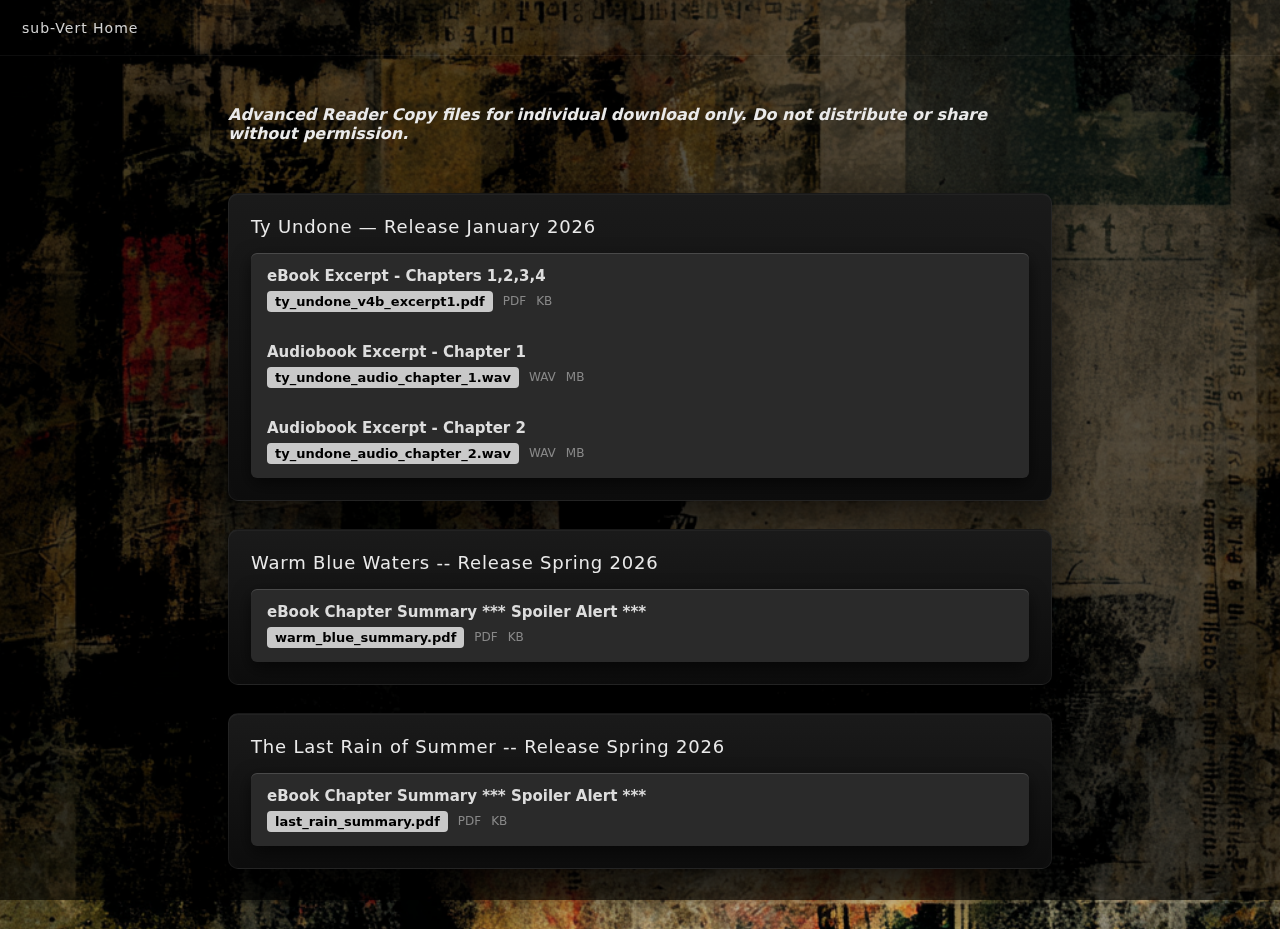
<file: will_links.html>
<!doctype html>
<html lang="en">
<head>
<meta charset="utf-8">
<meta name="viewport" content="width=device-width, initial-scale=1">
<title>sub-Vert File Access</title>

<style>
/* ---- palette & base ---- */
:root{
  --black: #000000;
  --panel: #121212;
  --panel-gloss: linear-gradient(180deg, #1a1a1a, #0d0d0d);
  --border-soft: rgba(255,255,255,0.05);

  --copper: #2a2a2a;
  --copper-text: #dddddd;
  
/*  --copper: linear-gradient(
    90deg,
    #3a2a1c,
    #5c432a,
    #4a3422
  );
  --copper-text: #e0c9aa;
*/ 
  
  
  --muted: #9a9a9a;
  --white: #eaeaea;
}

*{
  box-sizing: border-box;
}

html,body{
  margin:0;
  padding:0;
  min-height:100%;
  background-color:#000;
  background-image: url("images/bg_will.png");
  background-size: cover;
  background-position: center center;
  background-repeat: no-repeat;
  background-attachment: fixed;
  color: var(--white);
  font-family: system-ui, -apple-system, BlinkMacSystemFont, "Helvetica Neue", Arial, sans-serif;
}

body::before{
  content:"";
  position: fixed;
  inset: 0;
  background: rgba(0,0,0,0.65);
  z-index: 0;
}
main, header{
  position: relative;
  z-index: 1;
}

/* ---- layout ---- */
header{
  padding: 18px 22px;
  border-bottom: 1px solid var(--border-soft);
}

header a{
  color: var(--white);
  text-decoration: none;
  font-size: 14px;
  letter-spacing: 1px;
  opacity: 0.9;
}

header a:hover{
  opacity: 1;
}

main{
  padding: 28px 18px 60px;
  max-width: 860px;
  margin: 0 auto;
  display: flex;
  flex-direction: column;
  gap: 28px;
}

/* ---- floating section panel ---- */
section.release{
  background: var(--panel-gloss);
  border: 1px solid var(--border-soft);
  border-radius: 10px;
  padding: 22px;
  box-shadow:
    0 20px 40px rgba(0,0,0,0.7),
    inset 0 1px 0 rgba(255,255,255,0.04);
}

/* optional section heading */
.release h2{
  margin: 0 0 16px 0;
  font-size: 18px;
  font-weight: 500;
  letter-spacing: 0.8px;
}

/* ---- download bar ---- */
.download{
  display: flex;
  flex-direction: column;
  gap: 6px;
  padding: 14px 16px;
  border-radius: 6px;
  background: var(--copper);
  box-shadow:
    inset 0 1px 0 rgba(255,255,255,0.15),
    0 6px 18px rgba(0,0,0,0.6);
}

/* title text (not the link) */
.download .title{
  font-size: 15px;
  font-weight: 600;
  color: var(--copper-text);
}

/* file line */
.download .file{
  font-size: 13px;
  display: flex;
  flex-wrap: wrap;
  gap: 10px;
  align-items: center;
}

/* actual download link */
.download .file a{
  color: #000;
  background: rgba(255,255,255,0.75);
  padding: 3px 8px;
  border-radius: 4px;
  text-decoration: none;
  font-weight: 600;
}

.download .file a:hover{
  background: rgba(255,255,255,0.9);
}

/* metadata */
.download .meta{
  color: #BBB;
  opacity: 0.65;
  font-size: 12px;
}

/* ---- mobile polish ---- */
@media (max-width: 480px){
  .release{
    padding: 18px;
  }
  .release h2{
    font-size: 16px;
  }
}
</style>
</head>

<body>

<header>
  <a href="index.html">sub-Vert Home</a>
</header>

<main>

<h4><i>Advanced Reader Copy files for individual download only.	Do not distribute or share without permission.</i><br> 
</h4>
	
  <!-- ===== SECTION 1 ===== -->
  <section class="release">
    <h2>Ty Undone — Release January 2026</h2>

    <div class="download">
 
      <div class="title">
        eBook Excerpt - Chapters 1,2,3,4
      </div>
  <div class="file">
   <a href="files/ty_undone_v4b_excerpt1.pdf" target="_blank">
     ty_undone_v4b_excerpt1.pdf
   </a>
   <span class="meta">PDF</span>
   <span class="meta">KB</span>
</div>

<br>

  <div class="title">
   Audiobook Excerpt - Chapter 1
 </div>
  <div class="file">
   <a href="files/ty_undone_audio_chapter_1.wav" target="_blank">
     ty_undone_audio_chapter_1.wav
   </a>
   <span class="meta">WAV</span>
   <span class="meta">MB</span>
 </div>
 <br>
  <div class="title">
   Audiobook Excerpt - Chapter 2
 </div>
  <div class="file">
   <a href="files/ty_undone_audio_chapter_2.wav" target="_blank">
     ty_undone_audio_chapter_2.wav
   </a>
   <span class="meta">WAV</span>
   <span class="meta">MB</span>
 </div>
 </div>
 
 
    </div>
  </section>

  <!-- ===== SECTION 2 ===== -->
  <section class="release">
    <h2>Warm Blue Waters -- Release Spring 2026</h2>

    <div class="download">
      <div class="title">
        eBook Chapter Summary *** Spoiler Alert ***
      </div>
      <div class="file">
        <a href="warm_blue_summary.pdf" target="_blank">
          warm_blue_summary.pdf
        </a>
        <span class="meta">PDF</span>
        <span class="meta"> KB</span>
      </div>
    </div>
  </section>

  <!-- ===== SECTION 3 ===== -->
  <section class="release">
    <h2>The Last Rain of Summer -- Release Spring 2026</h2>

    <div class="download">
      <div class="title">
        eBook Chapter Summary *** Spoiler Alert ***
      </div>
      <div class="file">
        <a href="last_rain_summary.pdf" target="_blank">
          last_rain_summary.pdf
        </a>
        <span class="meta">PDF</span>
        <span class="meta"> KB</span>
      </div>
    </div>
  </section>

</main>

</body>
</html>
</file>
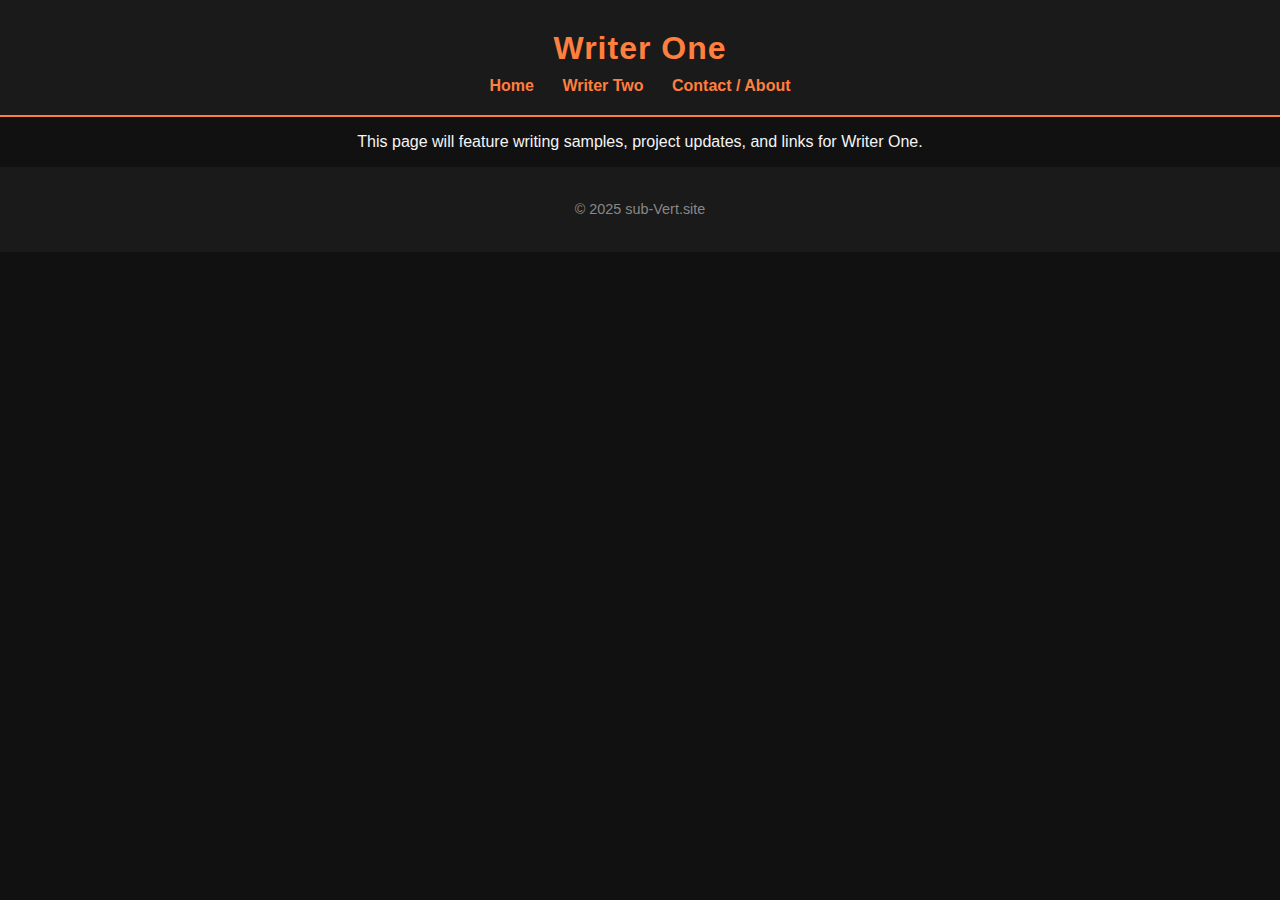
<file: writer1.html>
<!DOCTYPE html>
<html lang="en">
<head>
  <meta charset="UTF-8" />
  <meta name="viewport" content="width=device-width, initial-scale=1.0" />
  <title>Writer One | sub-Vert.site</title>
  <link rel="stylesheet" href="style.css" />
  <link rel="icon" type="image/png" href="favicon.png" />
</head>
<body>
  <header>
    <h1>Writer One</h1>
    <nav>
      <a href="index.html">Home</a>
      <a href="writer2.html">Writer Two</a>
      <a href="contact.html">Contact / About</a>
    </nav>
  </header>

  <main>
    <p>This page will feature writing samples, project updates, and links for Writer One.</p>
  </main>

  <footer>
    <p>© 2025 sub-Vert.site</p>
  </footer>
</body>
</html>
</file>
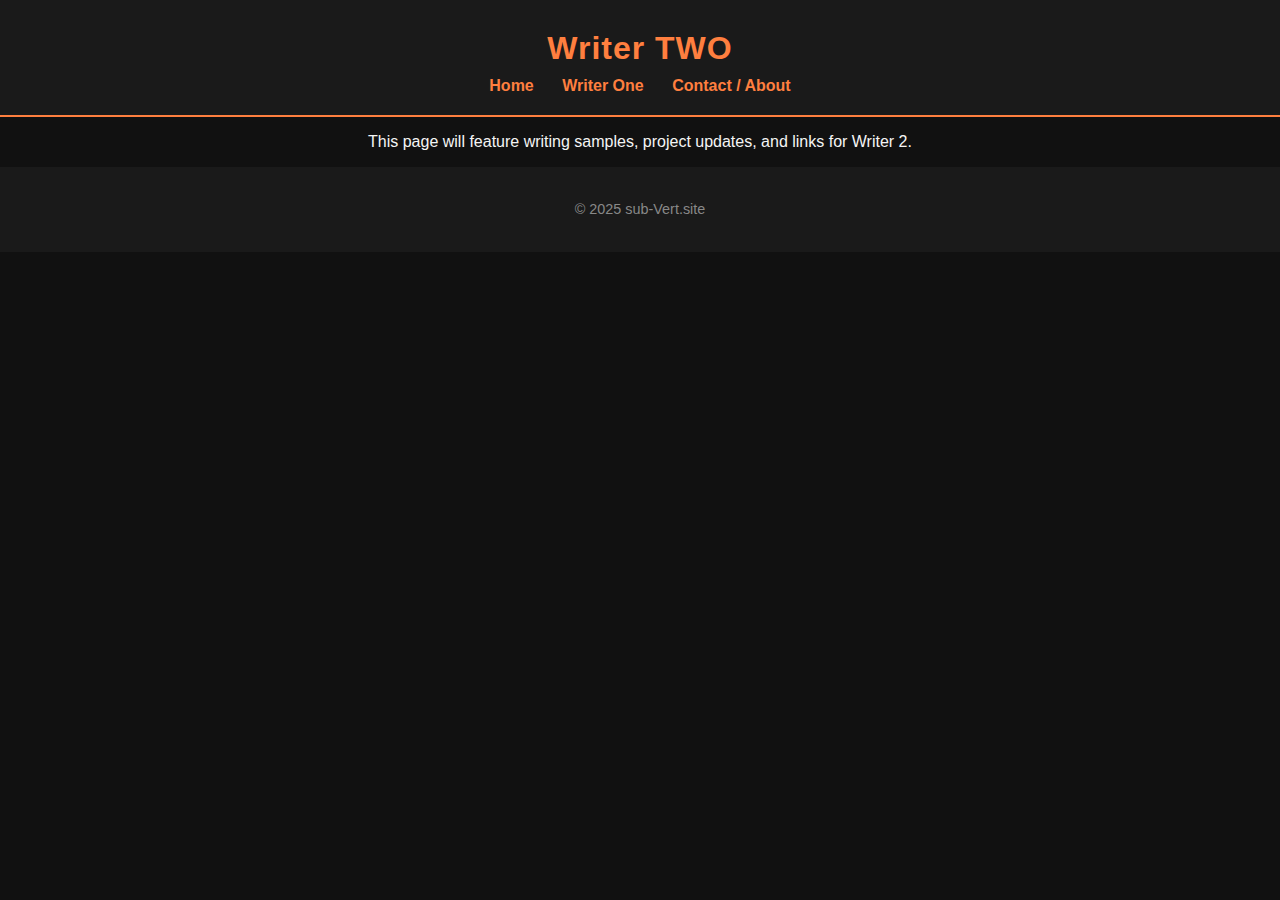
<file: writer2.html>
<!DOCTYPE html>
<html lang="en">
<head>
  <meta charset="UTF-8" />
  <meta name="viewport" content="width=device-width, initial-scale=1.0" />
  <title>Writer One | sub-Vert.site</title>
  <link rel="stylesheet" href="style.css" />
  <link rel="icon" type="image/png" href="favicon.png" />
</head>
<body>
  <header>
    <h1>Writer TWO</h1>
    <nav>
      <a href="index.html">Home</a>
      <a href="writer1.html">Writer One</a>
      <a href="contact.html">Contact / About</a>
    </nav>
  </header>

  <main>
    <p>This page will feature writing samples, project updates, and links for Writer 2.</p>
  </main>

  <footer>
    <p>© 2025 sub-Vert.site</p>
  </footer>
</body>
</html>
</file>
<file: style.css>
body {
  font-family: "Helvetica Neue", Arial, sans-serif;
  margin: 0;
  background-color: #111;
  color: #f5f5f5;
  text-align: center;
}

header {
  padding: 20px 0;
  background-color: #1a1a1a;
  border-bottom: 2px solid #ff7f3f;
}

.banner {
  width: 100%;
  max-height: 200px;
  object-fit: cover;
}

h1 {
  margin: 10px 0;
  font-size: 2em;
  color: #ff7f3f;
  letter-spacing: 1px;
}

.tagline {
  font-style: italic;
  color: #ccc;
  margin-bottom: 15px;
}

nav a {
  color: #ff7f3f;
  text-decoration: none;
  margin: 0 12px;
  font-weight: bold;
}

nav a:hover {
  text-decoration: underline;
}

.book-row {
  display: flex;
  justify-content: center;
  gap: 20px;
  padding: 40px 0;
  flex-wrap: wrap;
}

.book-row img {
  width: 150px;
  height: 230px;
  object-fit: cover;
  border: 2px solid #333;
  box-shadow: 0 0 10px #000;
}

footer {
  padding: 20px 0;
  background-color: #1a1a1a;
  color: #888;
  font-size: 0.9em;
}
</file>
